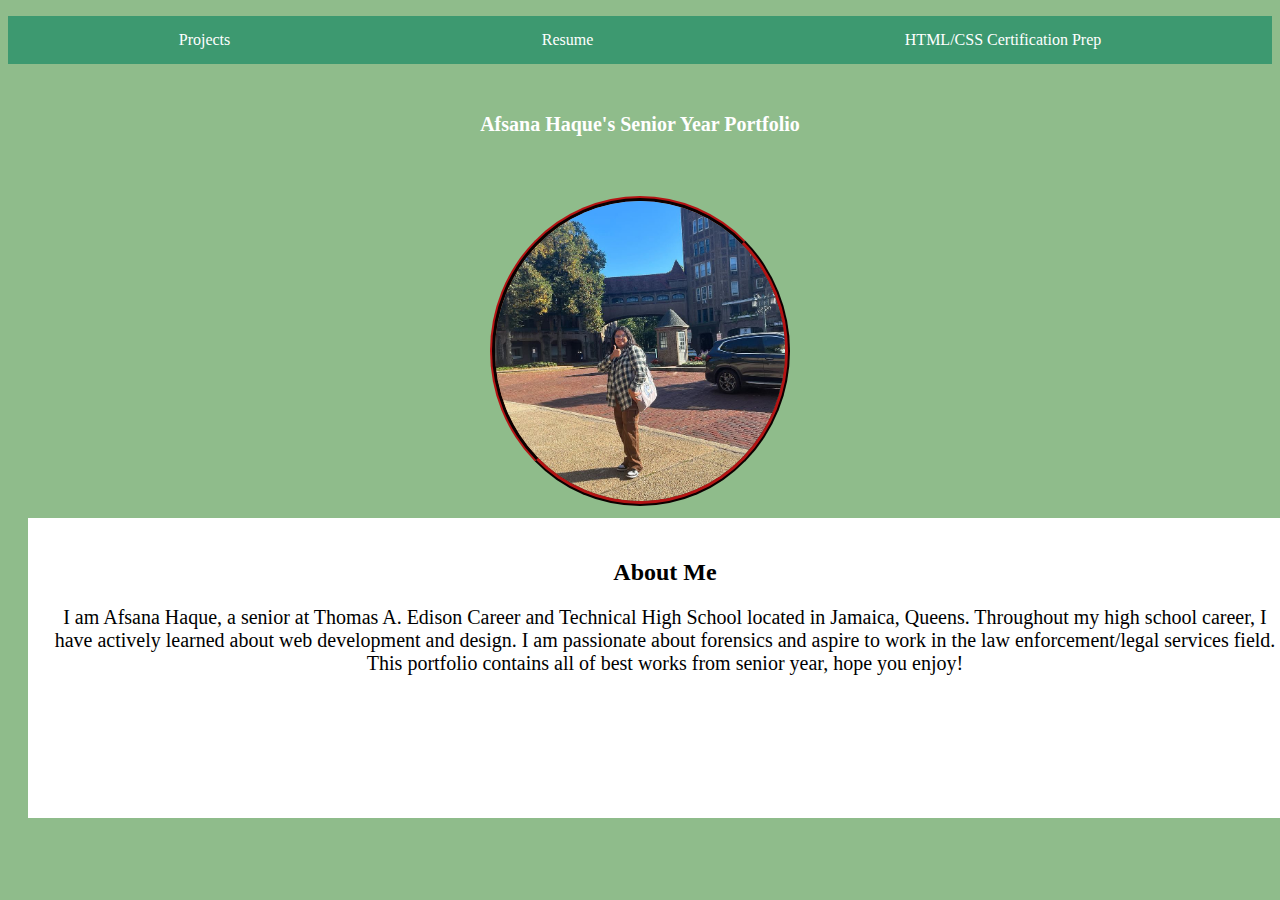
<file: index.html>
<!DOCTYPE html>
<html lang="en">
<head>
    <meta charset="UTF-8">
    <meta name="viewport" content="width=device-width, initial-scale=1.0">
    <link rel="stylesheet" href="style.css">
    <title>Afsana Haque's Senior Portfolio</title>
</head>
<body>
    <header>
        <nav>
            <ul>
              <li><a href="project.html">Projects</a></li>
                <li><a href="resume.html">Resume</a></li> 
              <li><a href="https://haqueafsana.github.io/Gmetrix.github.io/">HTML/CSS Certification Prep</a></li>
            </ul>
        </nav>
    </header>

    <main>
       <center><h1>Afsana Haque's Senior Year Portfolio </h1></center>
      <div class="onichan">
        <div class="afsana">
          <img src="afsana.jpg" class="afsana1">
        </div>
      </div>
<br>
<br>
      <br>
      <br>
   <div class="wtv">
     <h1 class="oop">About Me </h1>
     <p>I am Afsana Haque, a senior at Thomas A. Edison Career and Technical High School located in Jamaica, Queens. Throughout my high school career, I have actively learned about web development and design. I am passionate about forensics and aspire to work in the law enforcement/legal services field. This portfolio contains all of best works from senior year, hope you enjoy!</p>
   </div>
  


    </main>
</body>
</html>
</file>
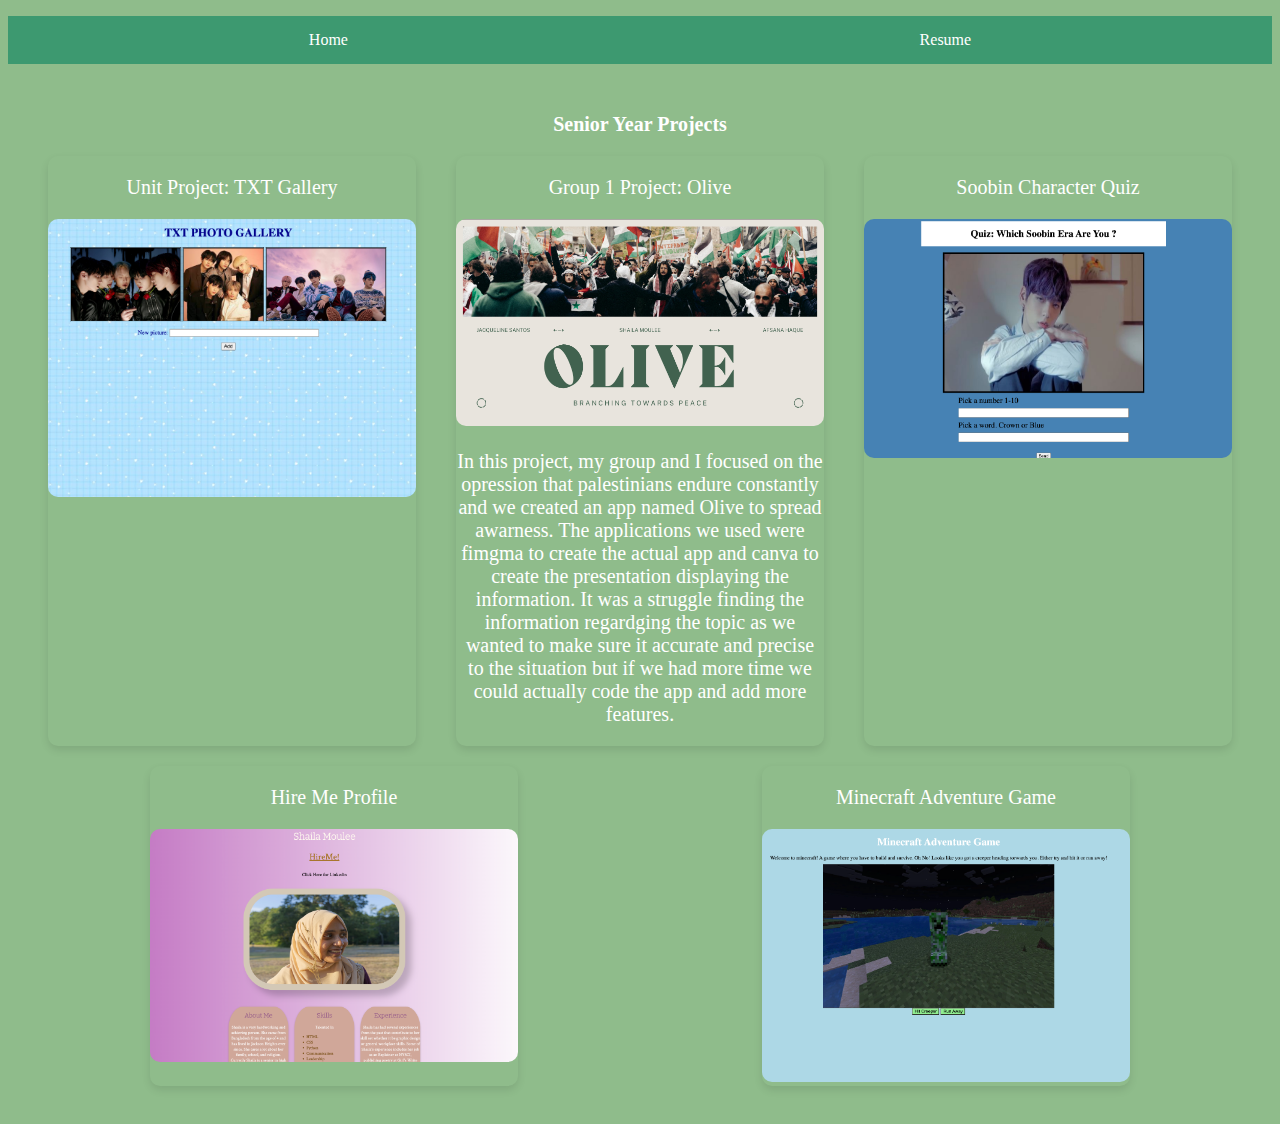
<file: project.html>
<!DOCTYPE html>
<html lang="en">
<head>
    <meta charset="UTF-8">
    <meta name="viewport" content="width=device-width, initial-scale=1.0">
    <link rel="stylesheet" href="style.css">
    <title>Afsana Haque's Portfolio</title>
</head>
<body>
    <header>
        <nav>
            <ul>
              
              <li><a href="index.html">Home</a></li>
                <li><a href="resume.html">Resume</a></li>
                
            </ul>
        </nav>
    </header>

    <main>
       <center><h1>Senior Year Projects </h1></center>
      <div class="image-box">
        <div class="image">
          <p>Unit Project: TXT Gallery </p>
            <a href="https://popcode.org/?snapshot=b4124d2f-6c57-40f2-bb34-3e2318899f71">
                <img src="txtgallery.png" alt="Image 3">
            </a>
        </div>
          
         <div class="image">
           <p>Group 1 Project: Olive </p>
             <a href="https://www.canva.com/design/DAF-feyajJo/0uawxra857d0qcA-MX_TSQ/view?utm_content=DAF-feyajJo&utm_campaign=designshare&utm_medium=link&utm_source=viewer">
                 <img src="olive.png" alt="Image 3">
             </a>
           <p>In this project, my group and I focused on the opression that palestinians endure constantly and we created an app named Olive to spread awarness. The applications we used were fimgma to create the actual app and canva to create the presentation displaying the information. It was a struggle finding the information regardging the topic as we wanted to make sure it accurate and precise to the situation but if we had more time we could actually code the app and add more features.   </p>
         </div>

          <div class="image">
            <p>Soobin Character Quiz</p>
              <a href="https://popcode.org/?snapshot=eae32d0c-956a-4d3b-b8b5-27f5298f206f">
                  <img src="soobin.png" alt="Image 3">
              </a>
          </div>
        <div class="image">
          <p> Hire Me Profile </p>
            <a href="https://21d4e17b-1cff-4c62-9f31-028ef5f42129-00-2gr8pcac0pbb7.janeway.replit.dev/">
                <img src="hireme.png" alt="Image 1">
            </a>
        </div>
        <div class="image">
          <p> Minecraft Adventure Game </p>
            <a href=<a href="https://popcode.org/?snapshot=5d1f99f9-f0b9-4b7d-add2-15936222052b"</a>
                <img src="mc.png" alt="Image 2">
            </a>
        </div>
        
        
      </div>




    </main>
</body>
</html>
</file>
<file: style.css>
body, ul, li {
    list-style: none;
}


header {
    background-color: #3d9970; 
    color: #fff;
}

body {
  background-color: #8FBC8B; /* Light brown */
  color: white;
}

nav ul {
    display: flex;
    justify-content: space-around;
    padding: 15px;
}

nav a {
    text-decoration: none;
    color: #fff;
}


nav a:hover {
    text-decoration: underline;
}


main {
    text-align: center;
    padding: 20px;
}

h1 {
    font-size: 20px;
    margin-bottom: 10px;
}

p {
    font-size: 20px;
}

.onichan{
  display:flex;
  justify-content: center;
  
}
.afsana {
  width: 300px;
  height: 300px;
  display: flex;
  float: left;
  justify-content: center;
}

.afsana1{  
position: relative;
  width:300px;
  height:300px;
  overflow: hidden;
  border-radius: 50%;
  border: 5px ridge #600b0b;
  margin: 0 auto;
  margin-top: 50px;
}

.resume {
  border: 5px solid #913030;
  padding: 5px;
}

.image-box {
    display: flex;
    flex-wrap: wrap;
    justify-content: space-around;
}

.image {
    width: 30%; /* Adjust the width as needed */
    margin: 10px;
    overflow: hidden;
    border-radius: 10px;
    box-shadow: 0 4px 8px rgba(0, 0, 0, 0.1);
}

.image img {
    width: 100%;
    height: auto;
    border-radius: 10px;
    transition: transform 0.3s ease-in-out;
}

.image img:hover {
    transform: scale(1.1);
}

.wtv{
  background-color:white;
  width:100%;
  height:250px;
  color:black;
  padding:25px;
  
}
.oop{
  font-size:24px;
  
}
</file>
